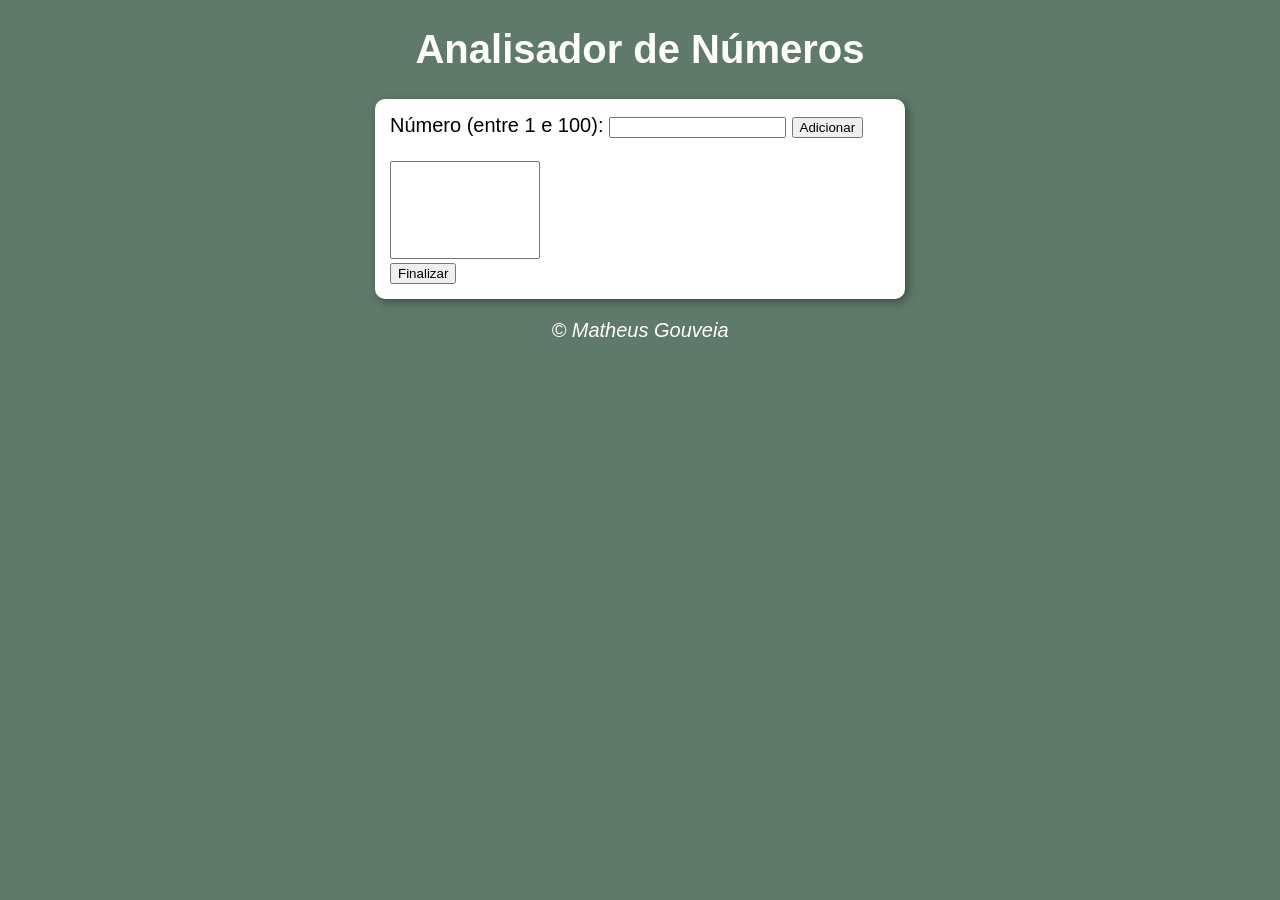
<file: Módulo F/Aula 16/Aula 18/index.html>
<!DOCTYPE html>
<html lang="pt-BR">
<head>
    <meta charset="UTF-8">
    <meta name="viewport" content="width=device-width, initial-scale=1.0">
    <meta http-equiv="X-UA-Compatible" content="ie=edge">
    <title>Analisador de Números</title>
    <link rel="stylesheet" href="style.css">
    
</head>
<body>
    <header>
        <h1>Analisador de Números</h1>
    </header>

    <section>
        <div>
            Número (entre 1 e 100):
            <input type="number" name="fnum" id="fnum">
            <input type="button" value="Adicionar" onclick="adicionar()">
            <br><br><select name="flista" id="flista" size="6"></select>
            <br><input type="button" value="Finalizar" onclick="finalizar()">
        </div>
        <div id="res">
            
        </div>
    </section>

    <footer>
        <p>&copy; Matheus Gouveia</p>
    </footer>

    <script src="script.js"></script>
</body>
</html>
</file>
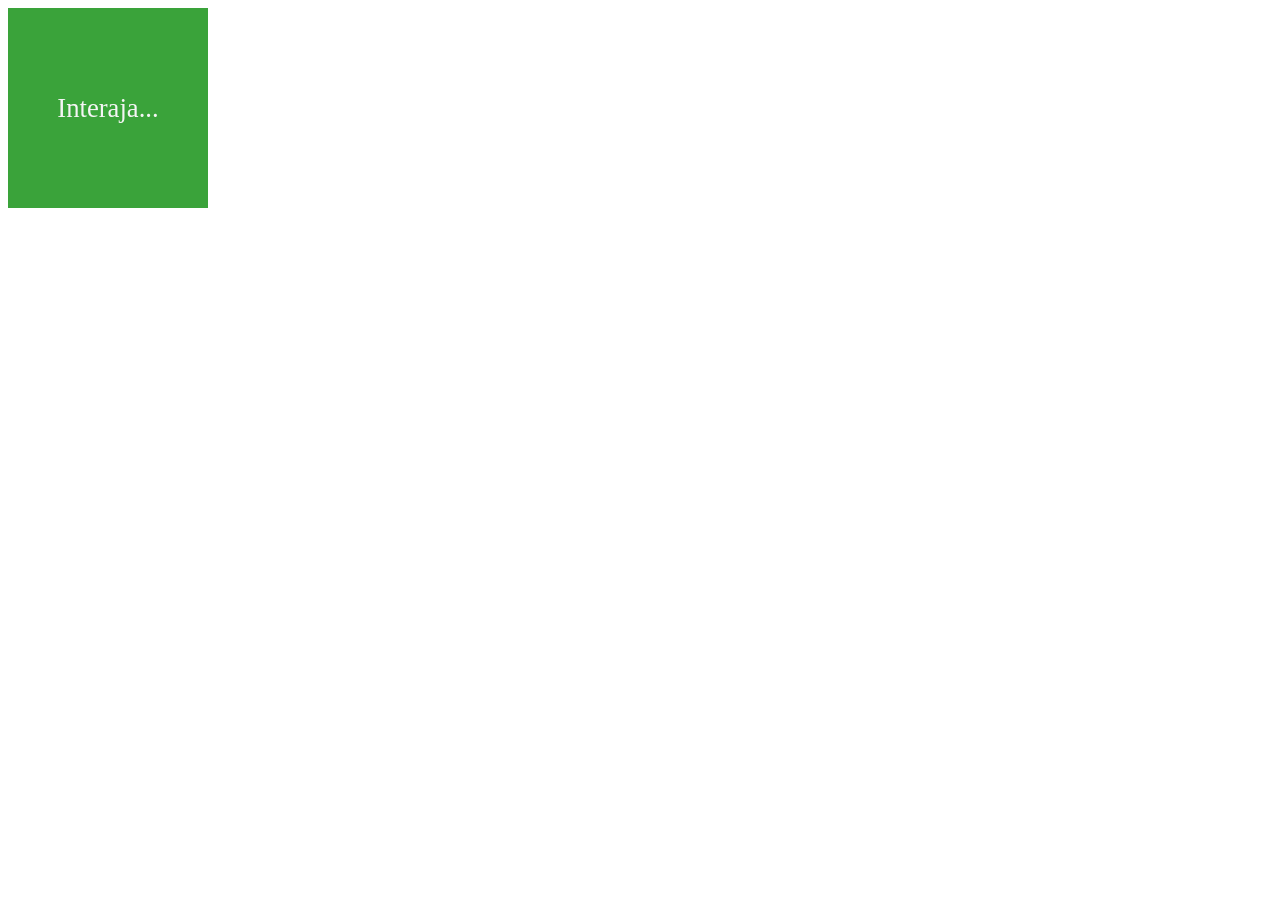
<file: Aula 10/aula10_index.html>
<!DOCTYPE html>
<html lang="pt-BR">
<head>
    <meta charset="UTF-8">
    <meta name="viewport" content="width=device-width, initial-scale=1.0">
    <title>Eventos DOM</title>
    <script src="aula10_script.js" defer></script>
    <link rel="stylesheet" href="aula10_style.css">
</head>
<body>
    <div id="area">
        Interaja...
    </div>
</body>
</html>
</file>
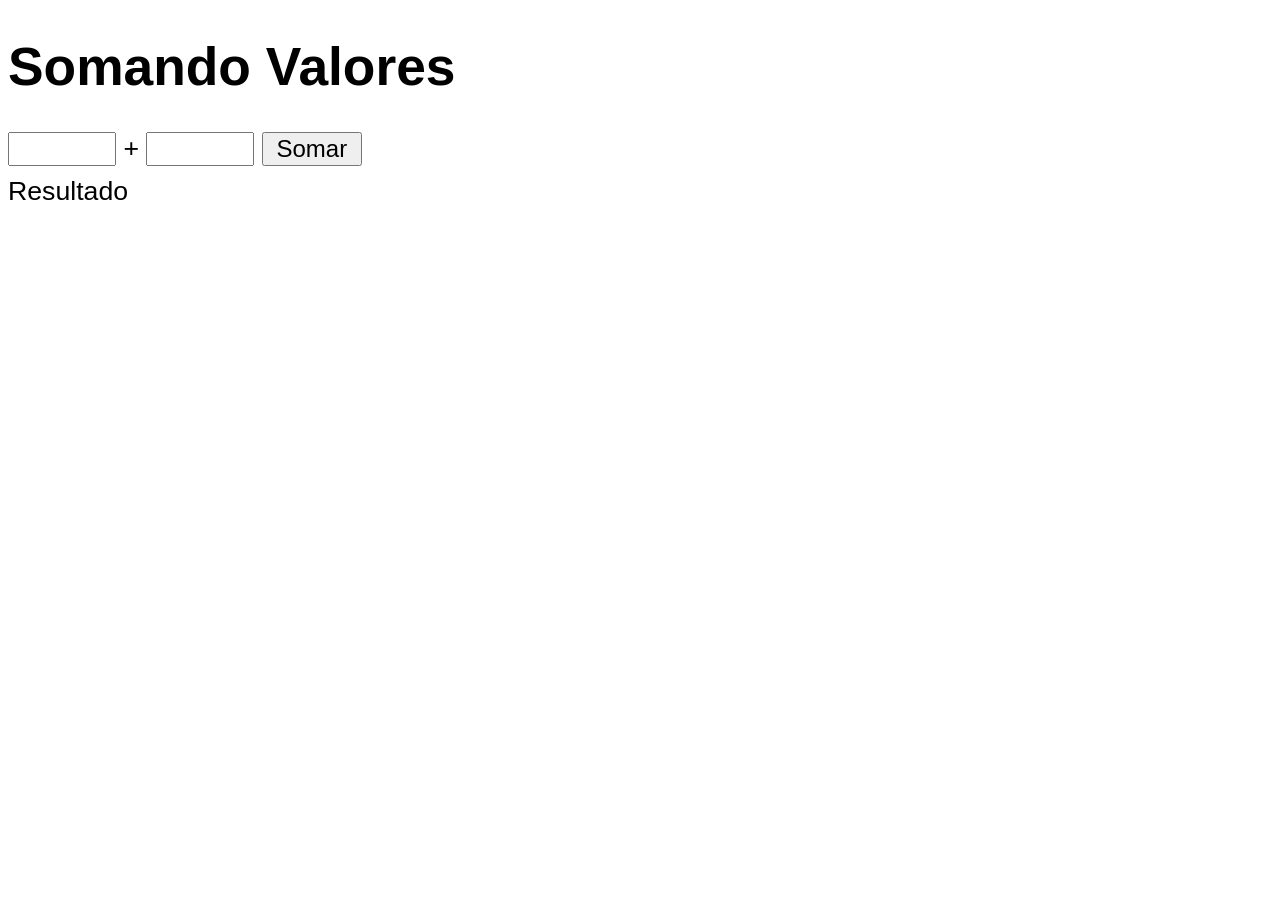
<file: Aula 10/aula10_pt2_index.html>
<!DOCTYPE html>
<html lang="pt-BR">
<head>
    <meta charset="UTF-8">
    <meta name="viewport" content="width=device-width, initial-scale=1.0">
    <title>Somando Números</title>
    <script src="aula10_pt2_script.js"></script>
    <link rel="stylesheet" href="aula10_pt2_style.css">
</head>
<body>
    <h1>Somando Valores</h1>
    <input type="number" name="txtn1" id="txtn1"> +
    <input type="number" name="txtn2" id="txtn2">
    <input type="button" value="Somar" onclick="somar()">
    <div id="res">Resultado</div>
</body>
</html>
</file>
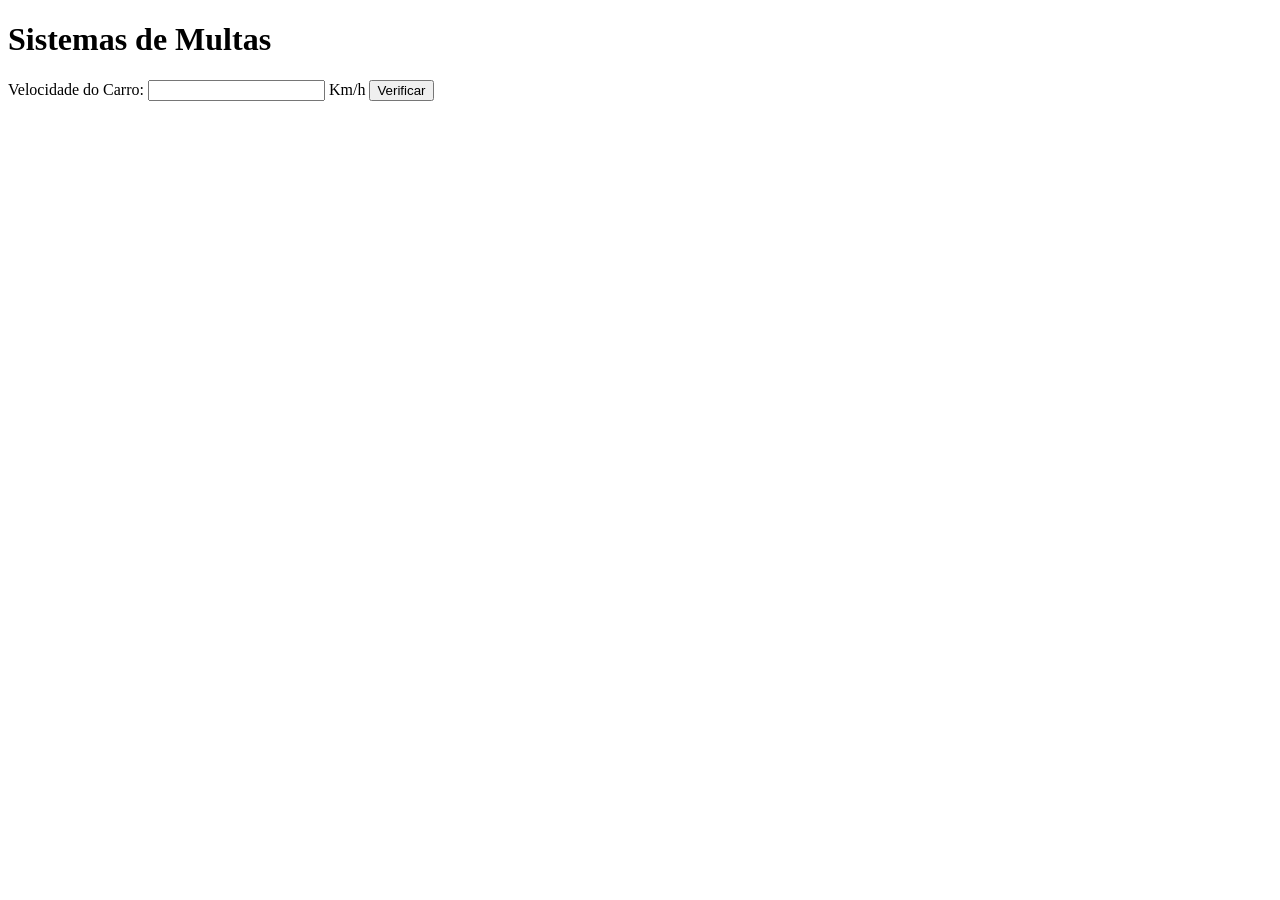
<file: Aula 11/ex010.html>
<!DOCTYPE html>
<html lang="pt-BR">
<head>
    <meta charset="UTF-8">
    <meta name="viewport" content="width=device-width, initial-scale=1.0">
    <title>Detran</title>
    <script src="ex010.js"></script>
</head>
<body>
    <h1>Sistemas de Multas</h1>
    Velocidade do Carro: <input type="number" name="txtvel" id="txtvel"> Km/h
    <input type="button" value="Verificar" onclick="calcular()">
    <div id="res"></div>
</body>
</html>
</file>
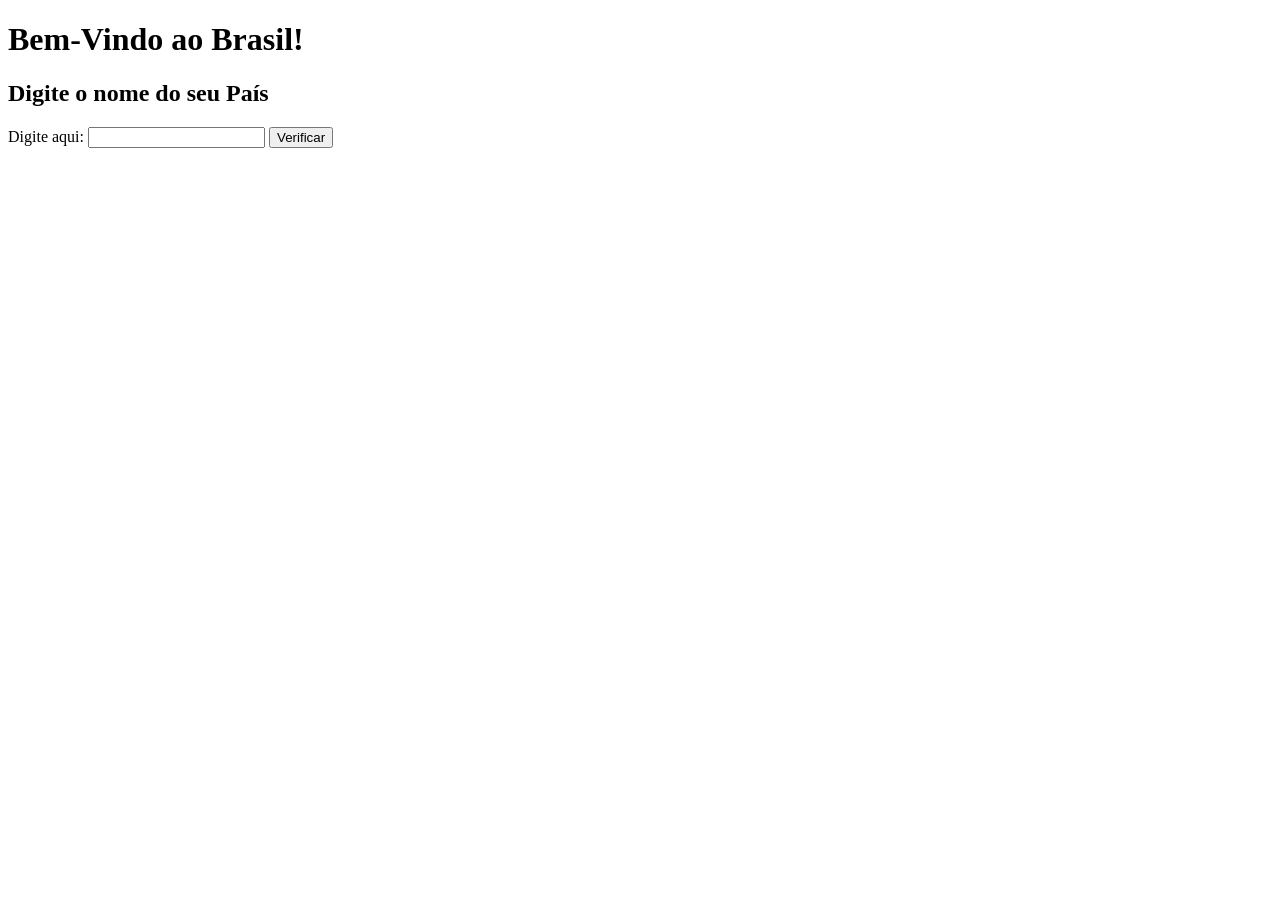
<file: Aula 11/ex011.html>
<!DOCTYPE html>
<html lang="pt-BR">
<head>
    <meta charset="UTF-8">
    <meta name="viewport" content="width=device-width, initial-scale=1.0">
    <title>Passaporte</title>
    <script src="ex011.js"></script>
</head>
<body>
    <h1>Bem-Vindo ao Brasil!</h1>
    <h2>Digite o nome do seu País</h2>
    Digite aqui: <input type="text" name="txtpaís" id="txtpaís">
    <input type="button" value="Verificar" onclick="verificar()">
    <div id="analisar"></div>
</body>
</html>
</file>
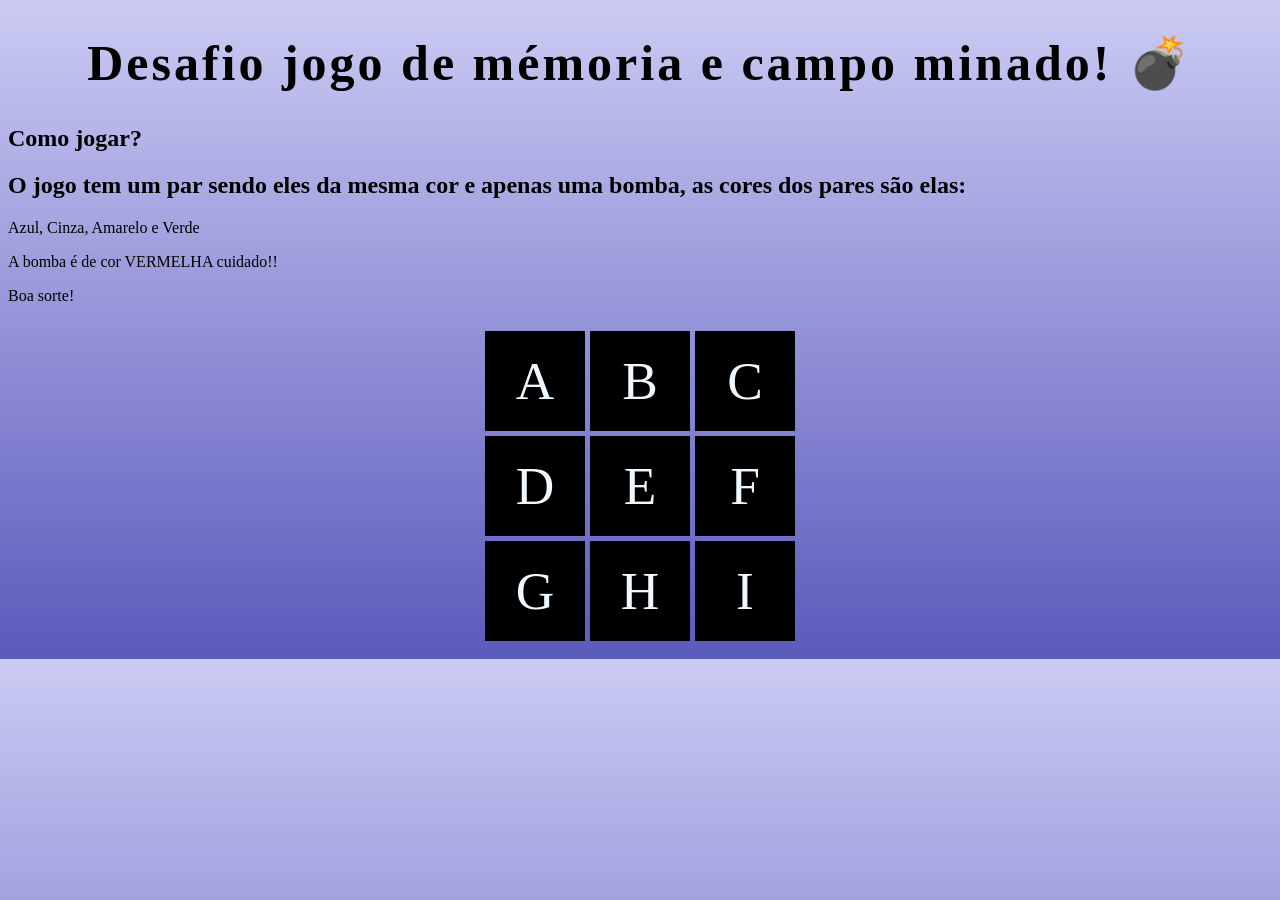
<file: Aula 10/Projeto 1/desafio.html>
<!DOCTYPE html>
<html lang="pt-BR">
<head>
    <meta charset="UTF-8">
    <meta name="viewport" content="width=device-width, initial-scale=1.0">
    <title>Desafio Simples</title>
    <script src="desafio.js" defer></script>
    <link rel="stylesheet"  href="desafio.css">
</head>
<body>
    <h1>Desafio jogo de mémoria e campo minado! 💣</h1>
    <h2>Como jogar?</h2>
    <h2>O jogo tem um par sendo eles da mesma cor
        e apenas uma bomba, as cores dos pares são elas:
    </h2>
   <p>Azul, Cinza, Amarelo e Verde</p>
   <p>A bomba é de cor VERMELHA cuidado!!</p>
   <p>Boa sorte!</p>
   <div class="grade">
    <div id="a">A</div>
    <div id="b">B</div>
    <div id="c">C</div>
    <div id="d">D</div>
    <div id="e">E</div>
    <div id="f">F</div>
    <div id="g">G</div>
    <div id="h">H</div>
    <div id="i">I</div>
    </div>
</body>
</html>
</file>
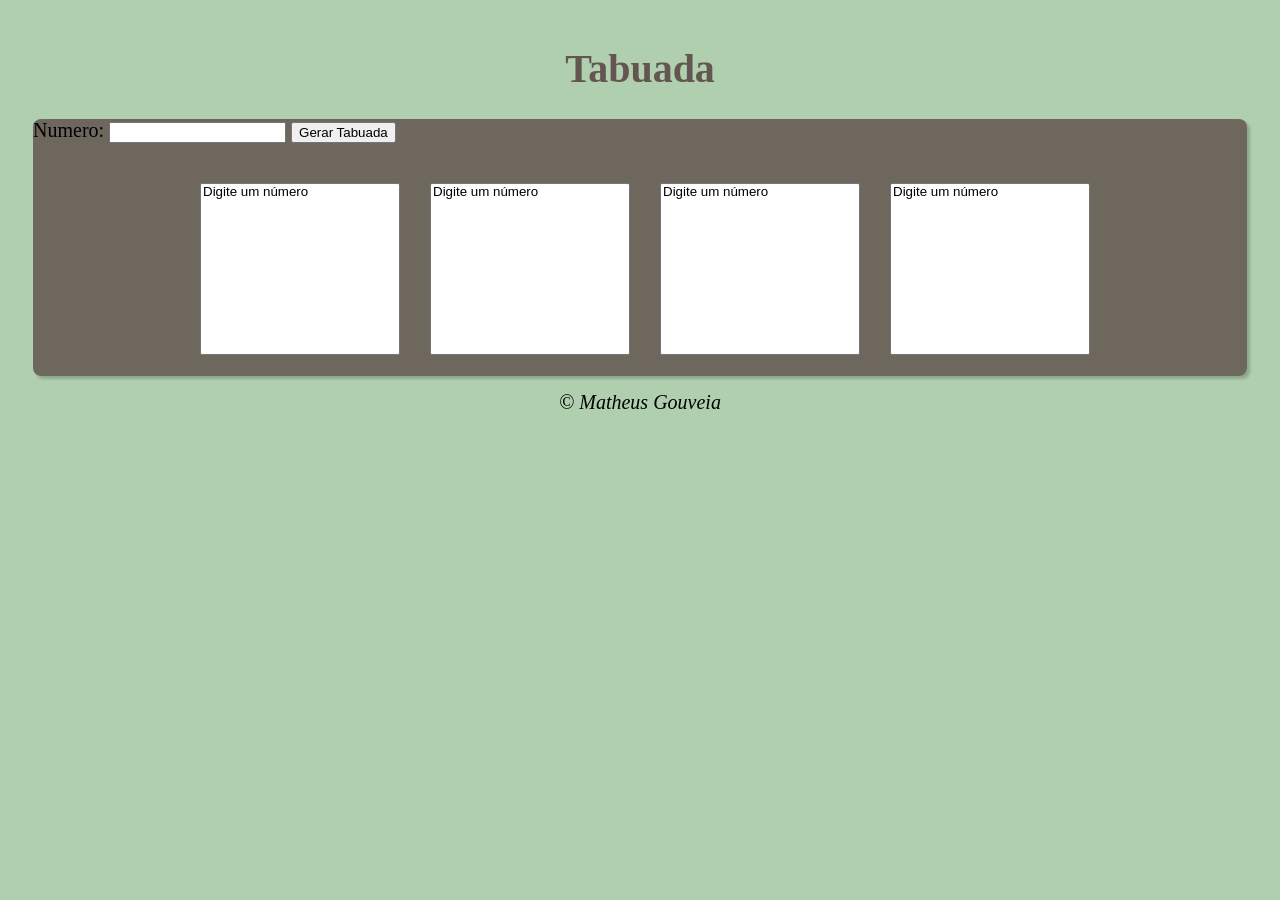
<file: Módulo E/Aula 13/Aual 15 pt2/tabuada.html>
<!DOCTYPE html>
<html lang="pt-BR">
<head>
    <meta charset="UTF-8">
    <meta name="viewport" content="width=device-width, initial-scale=1.0">
    <title>Tabuada</title>
    <link rel="stylesheet" href="tabuada.css">
    <script src="tabuada.js"></script>
</head>
<body>
    <header><h1>Tabuada</h1></header>

    <section>
        <div>
            <p>Numero: <input type="number" name="txtn" id="txtn"> 
                <input type="button" value="Gerar Tabuada" onclick="calcular()"></p>
        </div>

    <div class="container">
        <div>   
            <select name="tabuada" id="seltab" size="10">
                <option>Digite um número </option>
            </select>
        </div>
        <div>
            <select name="tabuada" id="seltab2" size="10">
                <option>Digite um número </option>
            </select>
        </div>
        <div>
            <select name="tabuada" id="seltab3" size="10">
                <option>Digite um número </option>
            </select>
        </div>
        <div>
            <select name="tabuada" id="seltab4" size="10">
                <option>Digite um número </option>
            </select>
        </div> 
    </div>
    </section>
    <footer>&copy; Matheus Gouveia</footer>
</body>
</html>
</file>
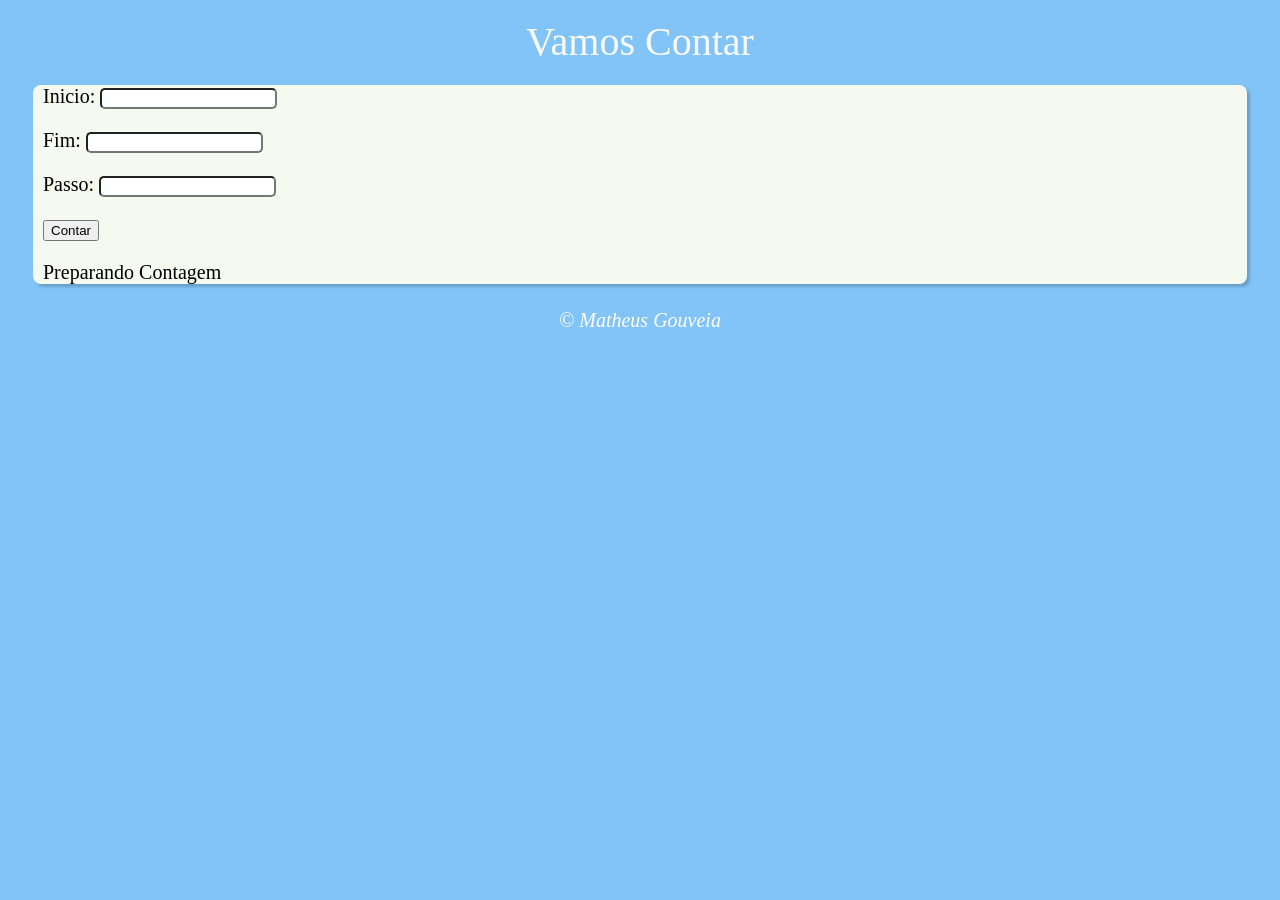
<file: Módulo E/Aula 13/Aula 15/aula15.html>
<!DOCTYPE html>
<html lang="pt-BR">
<head>
    <meta charset="UTF-8">
    <meta name="viewport" content="width=device-width, initial-scale=1.0">
    <title>Super Contador</title>
    <link rel="stylesheet" href="aula15.css">
    <script src="aula15.js"></script>
</head>
<body>
    <header>Vamos Contar</header>

    <section>
        <div id="dados">
            <p>Inicio: <input type="number" name="txti" id="txti"></p>
            <p>Fim: <input type="number" name="txtf" id="txtf"></p>
            <p>Passo: <input type="number" name="txtp" id="txtp"></p>
            <p><input type="button" value="Contar" onclick="contar()"></p>
        </div>

        <div id="res">
            Preparando Contagem
        </div>
    </section>    

    <footer>&copy; Matheus Gouveia</footer>    
</body>
</html>
</file>
<file: Módulo F/Aula 16/Aula 18/style.css>
body {
    background: rgba(62, 95, 75, 0.827);
    font: normal 15pt Arial;
}

header {
    color: white;
    text-align: center;
}

section {
    background: white;
    border-radius: 10px;
    padding: 15px;
    width: 500px;
    margin: auto;
    box-shadow: 3px 3px 10px rgba(0, 0, 0, 0.363);
}

select#flista {
    width: 150px;
}

footer {
    color: white;
    text-align: center;
    font-style: italic;
}
</file>
<file: Aula 10/aula10_style.css>
div#area {
    background-color: rgb(58, 163, 58);
    color: whitesmoke;
    font: 20pt normal arial;
    width: 200px;
    height: 200px;
    line-height: 200px;
    text-align: center;
}
</file>
<file: Aula 10/aula10_pt2_style.css>
body {
    font: normal 20pt arial;
}

input {
    font: normal 18pt arial;
    width: 100px;
}    

div#res {
    margin-top: 10px;
}
</file>
<file: Aula 10/Projeto 1/desafio.css>
body {
    background: linear-gradient(to bottom, rgb(203, 203, 244), rgb(90, 90, 188));
}

h1 {
    font-family: Impact;
    font-size: 50px;
    letter-spacing: 3px;
    text-align: center;
}

div#a {
    font: 40pt normal arial;
    background-color: black;
    color: aliceblue;
    width: 100px;
    height: 100px;
    text-align: center;
    line-height: 100px;
}
div#b {
    font: 40pt normal arial;
    background-color: black;
    color: aliceblue;
    width: 100px;
    height: 100px;
    text-align: center;
    line-height: 100px;
}
div#c {
    font: 40pt normal arial;
    background-color: black;
    color: aliceblue;
    width: 100px;
    height: 100px;
    text-align: center;
    line-height: 100px;
}
div#d {
    font: 40pt normal arial;
    background-color: black;
    color: aliceblue;
    width: 100px;
    height: 100px;
    text-align: center;
    line-height: 100px;
}
div#e {
    font: 40pt normal arial;
    background-color: black;
    color: aliceblue;
    width: 100px;
    height: 100px;
    text-align: center;
    line-height: 100px;
}
div#f {
    font: 40pt normal arial;
    background-color: black;
    color: aliceblue;
    width: 100px;
    height: 100px;
    text-align: center;
    line-height: 100px;
}
div#g {
    font: 40pt normal arial;
    background-color: black;
    color: aliceblue;
    width: 100px;
    height: 100px;
    text-align: center;
    line-height: 100px;
}
div#h {
    font: 40pt normal arial;
    background-color: black;
    color: aliceblue;
    width: 100px;
    height: 100px;
    text-align: center;
    line-height: 100px;
}
div#i {
    font: 40pt normal arial;
    background-color: black;
    color: aliceblue;
    width: 100px;
    height: 100px;
    text-align: center;
    line-height: 100px;
}

.grade {
    display: grid;
    grid-template-columns: repeat(3, 100px);
    grid-template-rows: repeat(3, 100px);
    gap: 5px;
    padding: 10px;
    justify-content: center;
}

/*Resposta do Desafio*/
/* A - C -> Azul*/
/* B - G -> Aramelo */
/* H - I -> Cinza*/
/* D - F -> Verde*/
/* E é a bomba -> Vermelho*/
</file>
<file: Módulo E/Aula 13/Aual 15 pt2/tabuada.css>
body {
    background: rgba(155, 196, 155, 0.8);
    font: normal 15pt 'poppins';
    padding: 10px;
}

header {
    text-align: center;
    color: rgba(82, 60, 60, 0.823);
}

section {
    background-color: rgba(82, 60, 60, 0.699);
    border-radius: 8px;
    box-shadow: 3px 3px 3px rgba(0, 0, 0, 0.187);
    margin: 15px;
}

#dado {
    margin: 15px;
}

#res {
    margin: 15px
}

.container {
    display: flex;
    flex-wrap: wrap;
    justify-content: center;
}
.container div {
    flex: 1 1 45%;
    max-width: 220px;
    margin: 5px;
}
.container select {
    width: 100%;
}

#seltab {
    margin: 15px;
    width: 200px;
}
#seltab2 {
    margin: 15px;
    width: 200px;
}
#seltab3 {
    margin: 15px;
    width: 200px;
}
#seltab4 {
    margin: 15px;
    width: 200px;
}

footer {
    text-align: center;
    font-style: italic;
}
</file>
<file: Módulo E/Aula 13/Aula 15/aula15.css>
body  {
    background: rgba(50, 159, 242, 0.608);
    font: normal 15pt 'poppins';
    font-size: 15pt;
    padding: 10px;
}

header {
    text-align: center;
    font-size: 30pt;
    color: rgb(250, 250, 250);
}

section {
    background-color: rgba(255, 255, 239, 0.908);
    border-radius: 8px;
    box-shadow: 3px 3px 3px rgba(0, 0, 0, 0.187);
    margin: 15px;
}

#dados {
    margin: 10px;
}

#txti {
    border-radius: 5px;
}
#txtf {
    border-radius: 5px;
}
#txtp {
    border-radius: 5px;
}

#botão {
    padding: 5px;
    box-shadow: 2px 2px 2px rgba(0, 0, 0, 0.187);
    cursor: pointer;
    width: 70px;
    margin: auto;
}

#res {
    margin: 10px;
}

footer {
    text-align: center;
    color: white;
    padding: 10px;
    font-style: italic;
}
</file>
